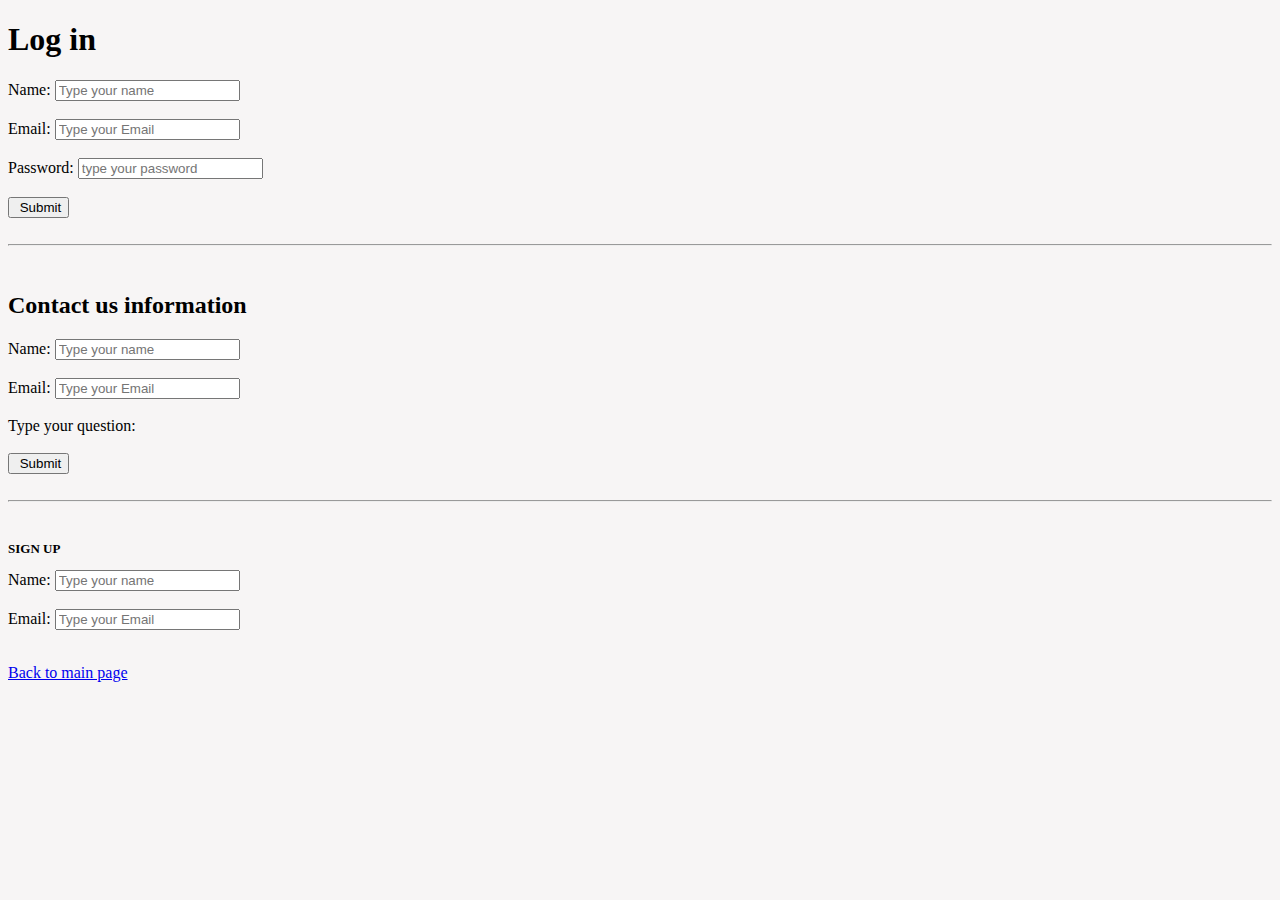
<file: formulario.html>
<!DOCTYPE html>
<html lang="en">
<head>
    <meta charset="UTF-8">
    <meta name="viewport" content="width=device, initial-scale=1.0">
  
      <link rel="stylesheet" href="style.css">
</head>
<body>

      <!-- I have created the log in form page using <form> learned on my  Hotmart course -->
    
        <form>
 
        <h1> Log in </h1>
        <label for="camp_name "> Name: </label>
        <input id= "camp_name" type="text" placeholder= "Type your name" required> 
        <br><br>

        <label for="camp_name "> Email: </label>
        <input id= "camp_name" type="email" placeholder= "Type your Email" required> 
        <br><br>
       <label for="camp_name "> Password: </label>      
        
        <input id= "camp_name" type= "text" placeholder="type your password" required>

       <br><br> 
        <input type="submit" value=" Submit">
       <br> 

       </form>
       <br>
       <hr> <br>


<!-- at the log in page you can press the bottom  and take to the main page. it is linked with html page -->
    
       <form>
        
        <h2> Contact us information </h2>

        <label for="camp_name "> Name: </label>
        <input id= "camp_name" type="text" placeholder= "Type your name" required> 
        <br><br>

        <label for="camp_name "> Email: </label>
        <input id= "camp_name" type="email" placeholder= "Type your Email" required> 
        <br><br>
        <label for="camp_name "> Type your question: </label>
        <br> <br> 
        <input type="submit" value=" Submit">
        <br> 

        </form>
       <br>
       <hr> <br>

       <h3> SIGN UP </h3>

        <label for="camp_name "> Name: </label>
        <input id= "camp_name" type="text" placeholder= "Type your name" required> 
        <br><br>

        <label for="camp_name "> Email: </label>
        <input id= "camp_name" type="email" placeholder= "Type your Email" required> 
        <br><br>

       <p> <a href= "index.html"> Back to main page </a>


    


    </body>
    </html>
</file>
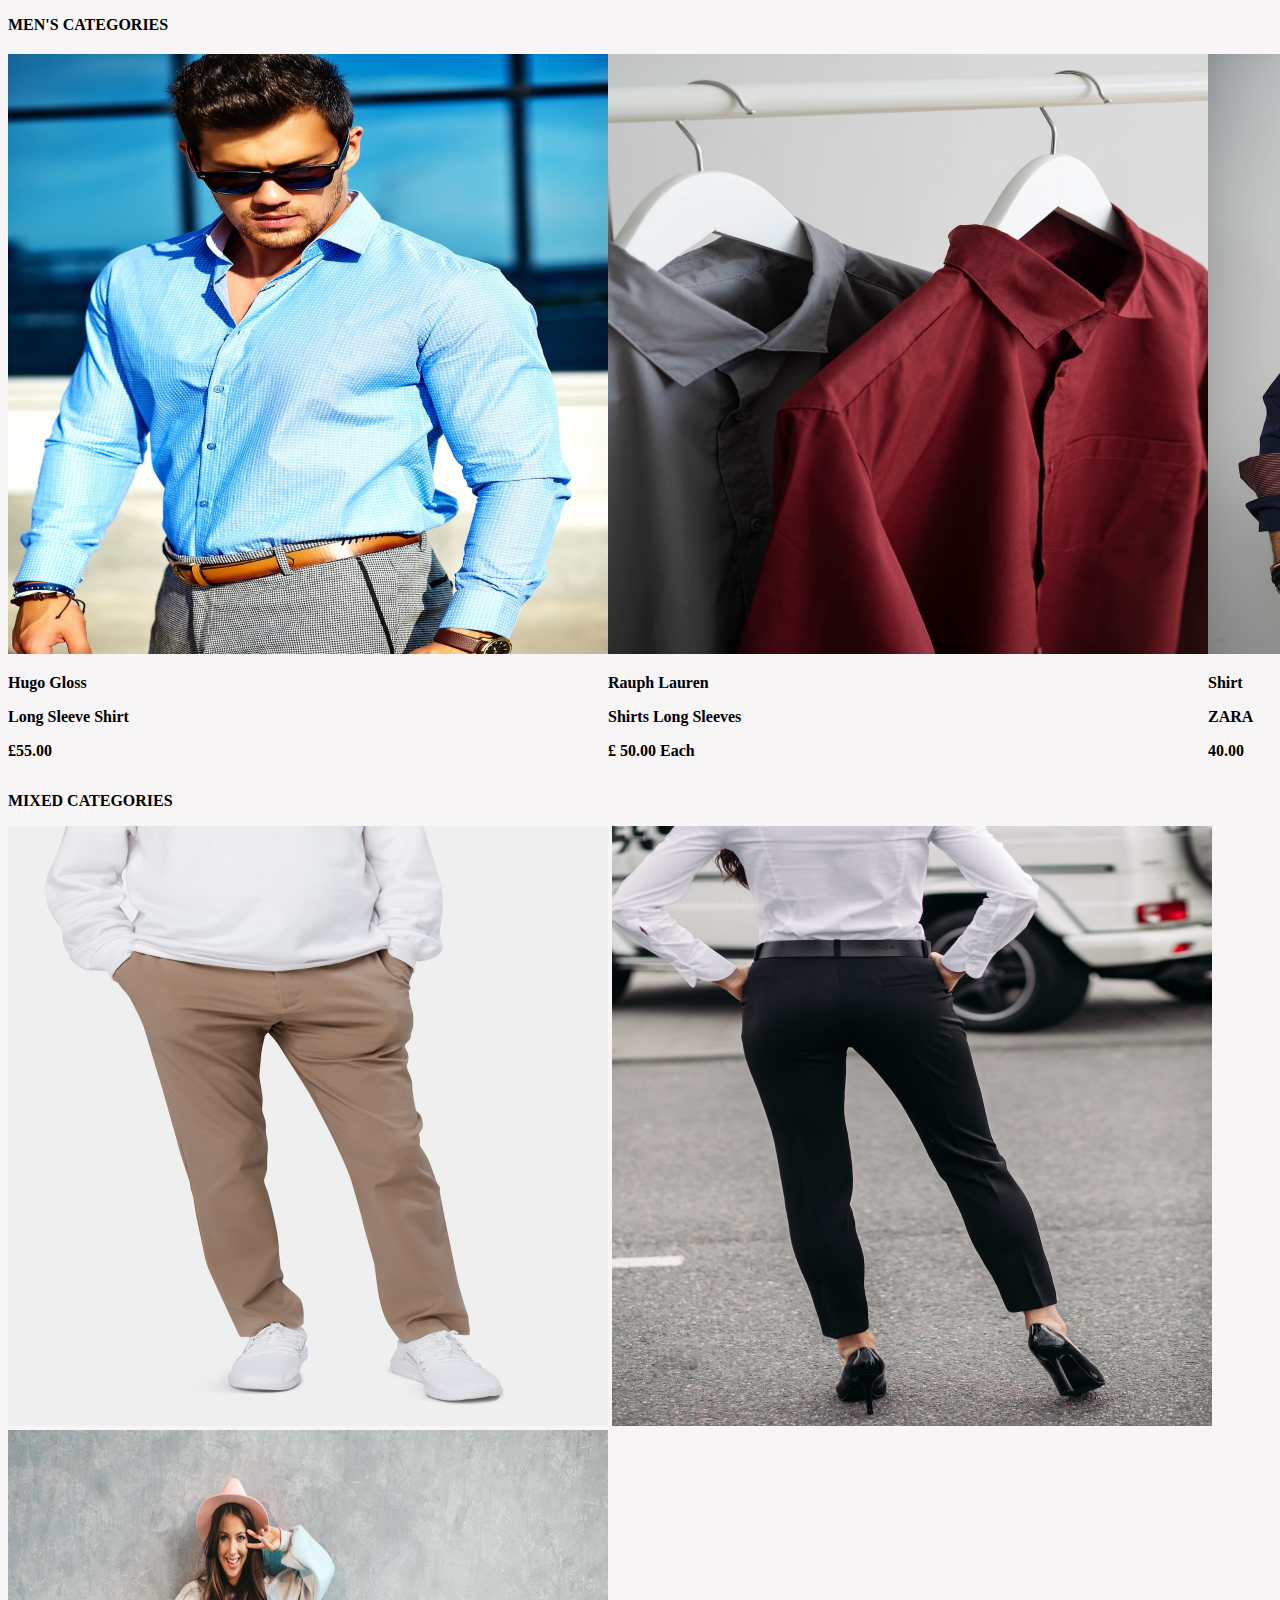
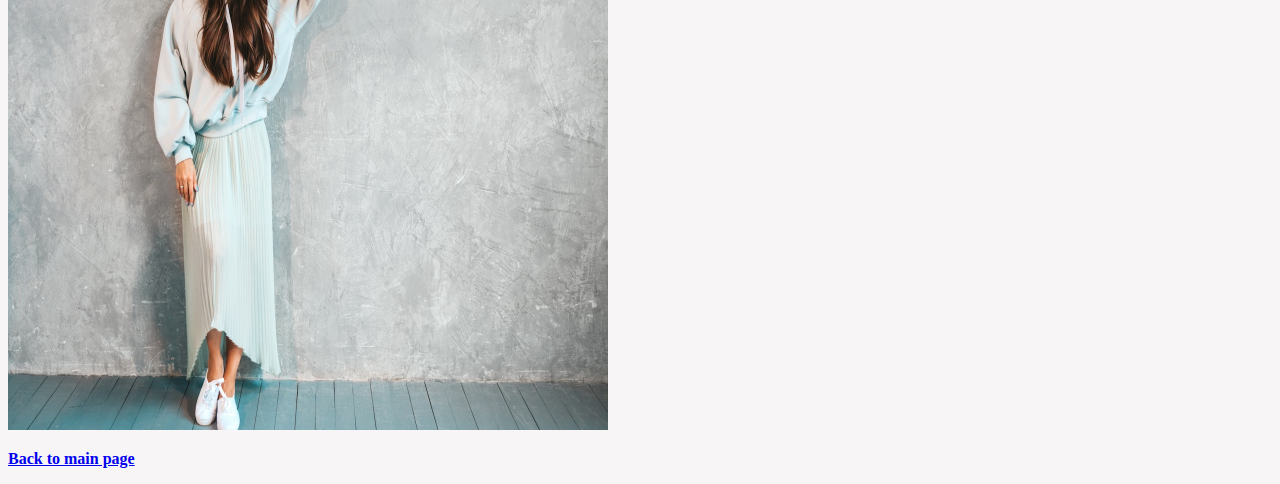
<file: mens.html>
<!DOCTYPE html>
<html lang="en">
<head>
    <meta charset="UTF-8">
    <meta name="viewport" content="width=device-width, initial-scale=1.0">
    <title>Document</title>

       <link rel="stylesheet" href="assets">
      <link rel="stylesheet" href="style.css">

   </head>
   <body>

    <!-- used p to jump a line-->
   <b> <P> </P> <p1> MEN'S CATEGORIES  </p1> 

<!-- Mens section -->
   <div class="containerm">
   <div class7=" SHIRT">
   <img src="assets/bluemenshirt.jpg" width="600" height="600">
   <p>Hugo Gloss</p>
   <p>Long Sleeve Shirt  <p>
   <p> £55.00 <p>

   </div>

   <div class8=" SHIRTS">
   <img src="assets/2shirts.jpg" width="600" height="600">
   <p> Rauph Lauren  </p>
   <p> Shirts Long Sleeves<p>
   <P> £ 50.00 Each  <P>
   </div>

   <div class5=" SHOES">
   <img src="assets/darkbluemen.jpg" width="600" height="600">
   <p>Shirt</p>
   <P> ZARA <P>
   <p> 40.00<p>
   </div>
   </div>
 

   <p> <p> MIXED CATEGORIES  </p>
   </div>

   <div class9=" TROUSSERS">

   <img src="assets/mentrousres.jpg" width="600" height="600">
   <img src="assets/blacktrousers.jpg" width="600" height="600">
   <img src="assets/skirt.jpg" width="600" height="600">
   </div>
    
    <!-- p: Used to jump line -->
   <P> 
   <a href="index.html" >Back to main page </a>
    
   </body>
   </html>
</file>
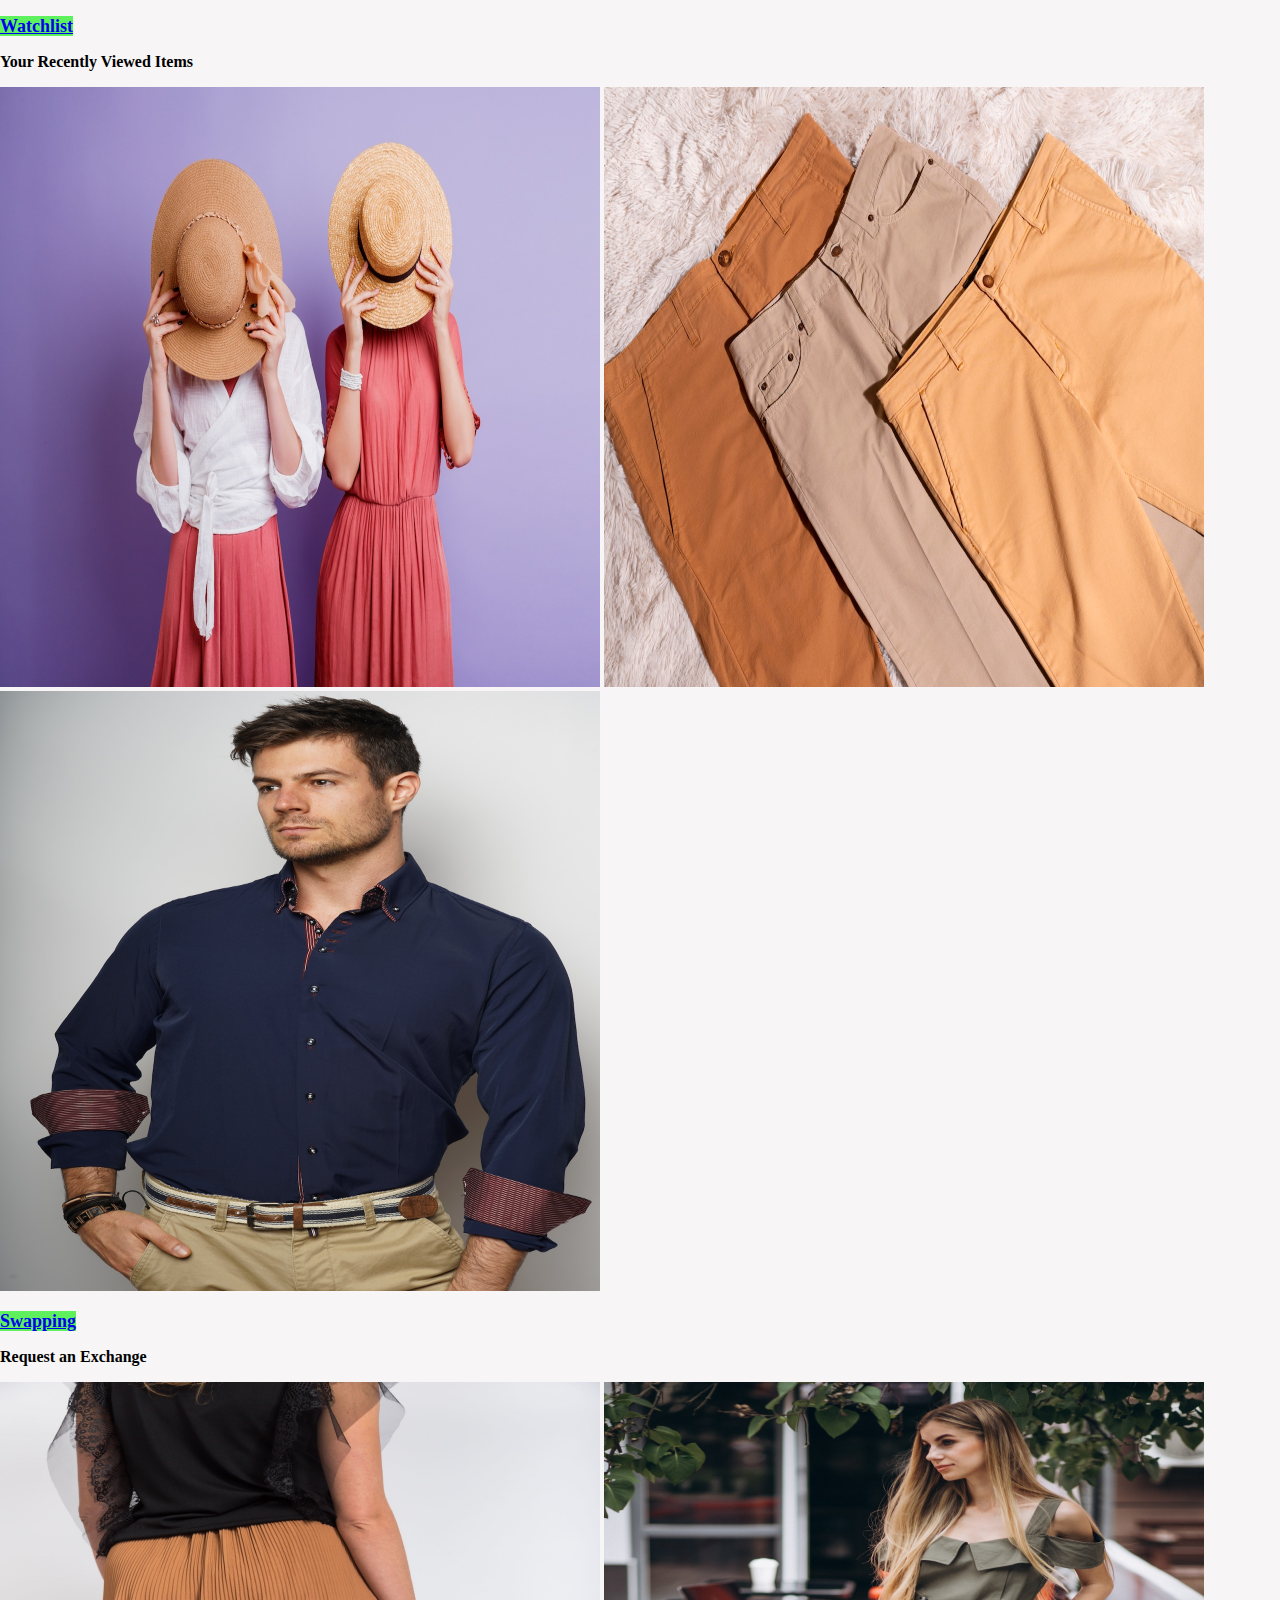
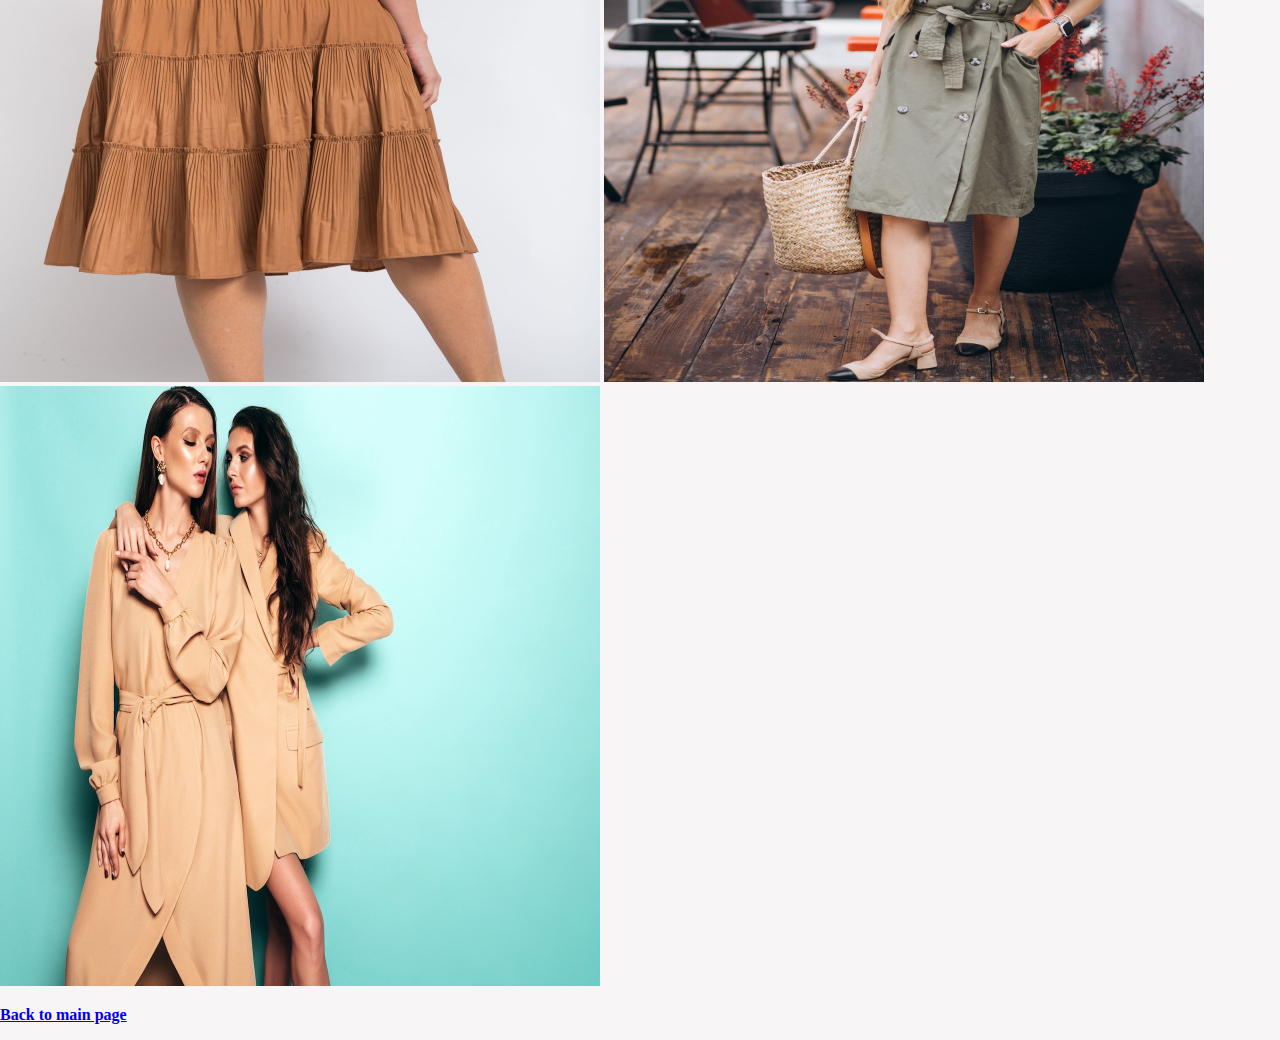
<file: sematic.html>
<!DOCTYPE html>
<html lang="en">

<link rel="stylesheet" href="style.css">
 <link rel="stylesheet" href="assets">

<head>
   <meta charset="UTF-8">
   <meta name="viewport" content="width=device-width, initial-scale=1.0">
   <p> <a  href="sematic.html"></a>

    
    <title> Home </title>

    <style>
     *{ 
       box-sizing: border-box;
      }
      body{
        margin: 0;
      }
  

    </style>
    </head>

    <body>

   <b> <p> <a class = "page1" href="index.html"> Watchlist</a> <b> <P>
   <p> Your Recently Viewed Items </p>
   <img src="assets/hats.jpg" width="600" height="600">
   <img src="assets/pants.jpg" width="600" height="600">
   <img src="assets/darkbluemen.jpg" width="600" height="600">

   <b>  <p> <a class = "page1" href="index.html"> Swapping </a> <b></p>
   <p> Request an Exchange </p>

   <img src="assets/skirtbrown.jpg" width="600" height="600">
   <img src="assets/jeansdress.jpg" width="600" height="600">
   <img src="assets/bellas.jpg" width="600" height="600">
    <!--claerout and view all gatecories when you click at the menu-->

   <p> <a href= "index.html"> Back to main page </a>

   </body>
   </html>
</file>
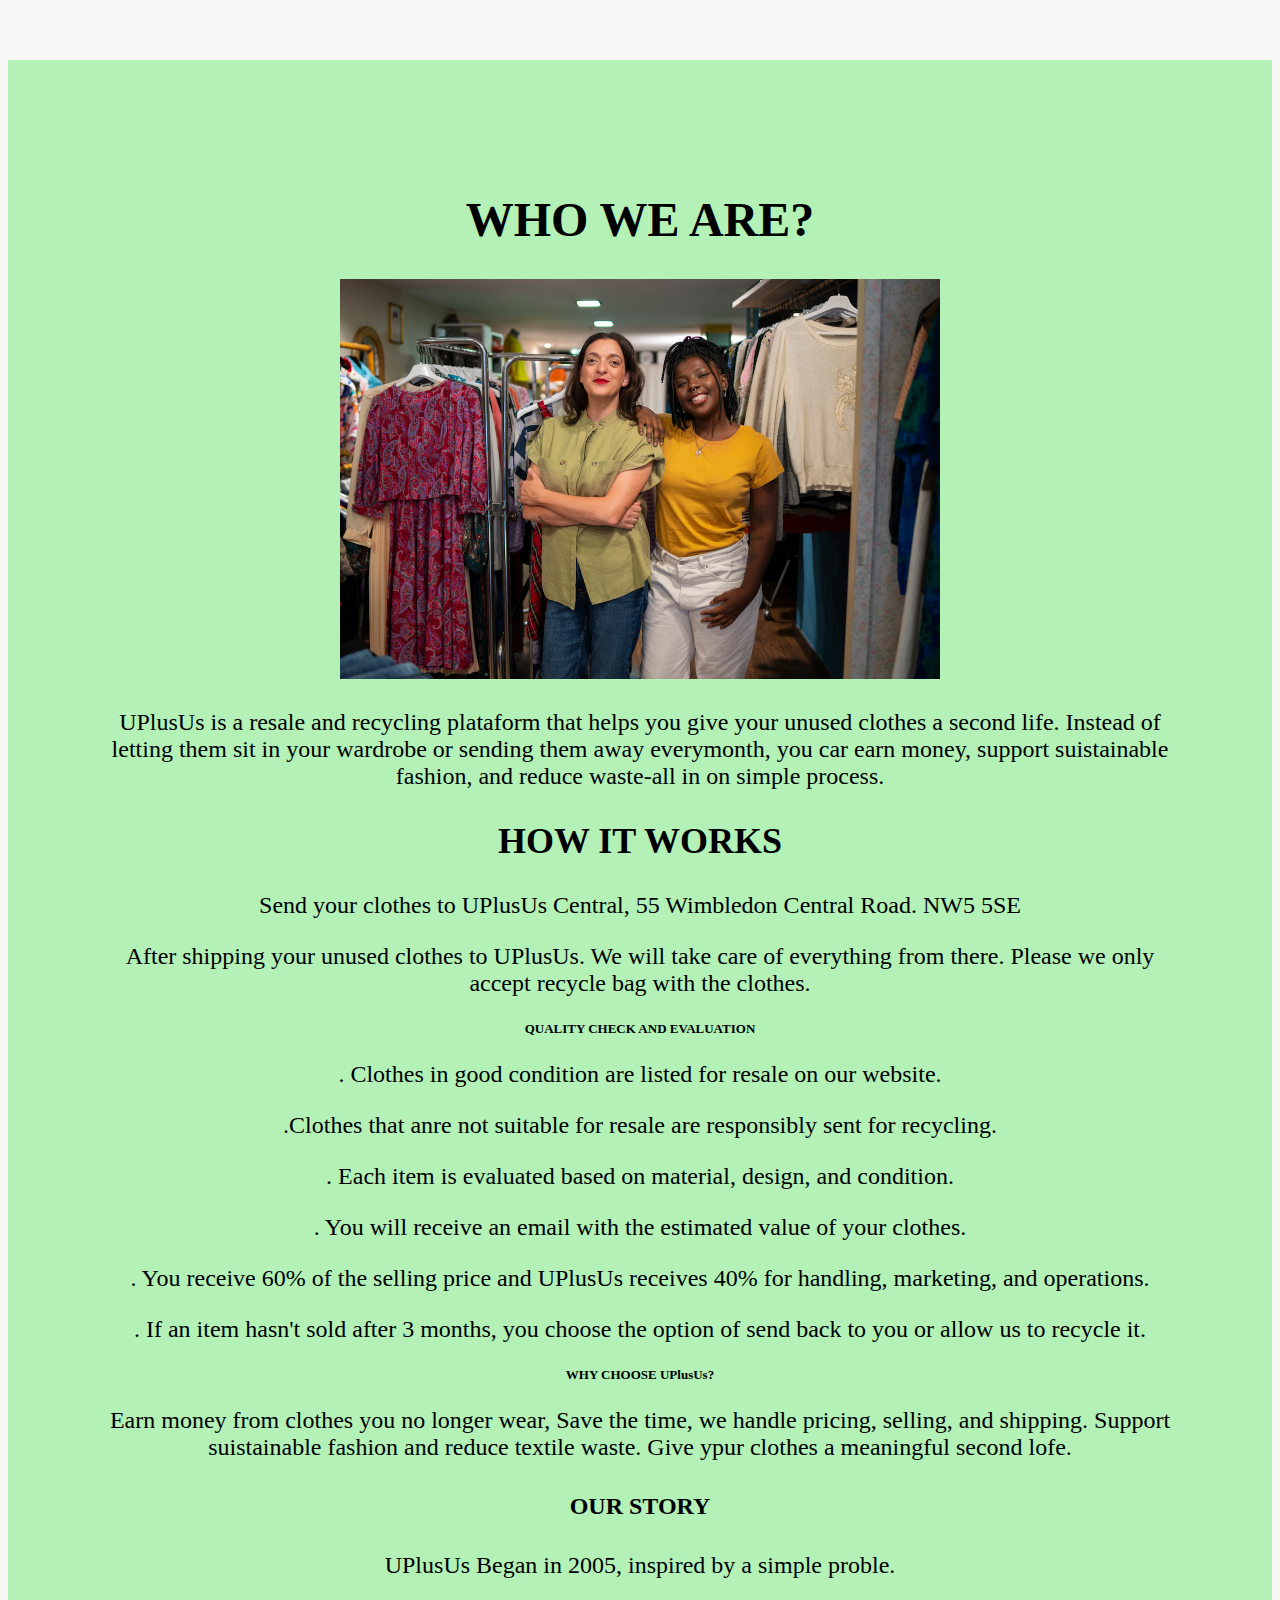
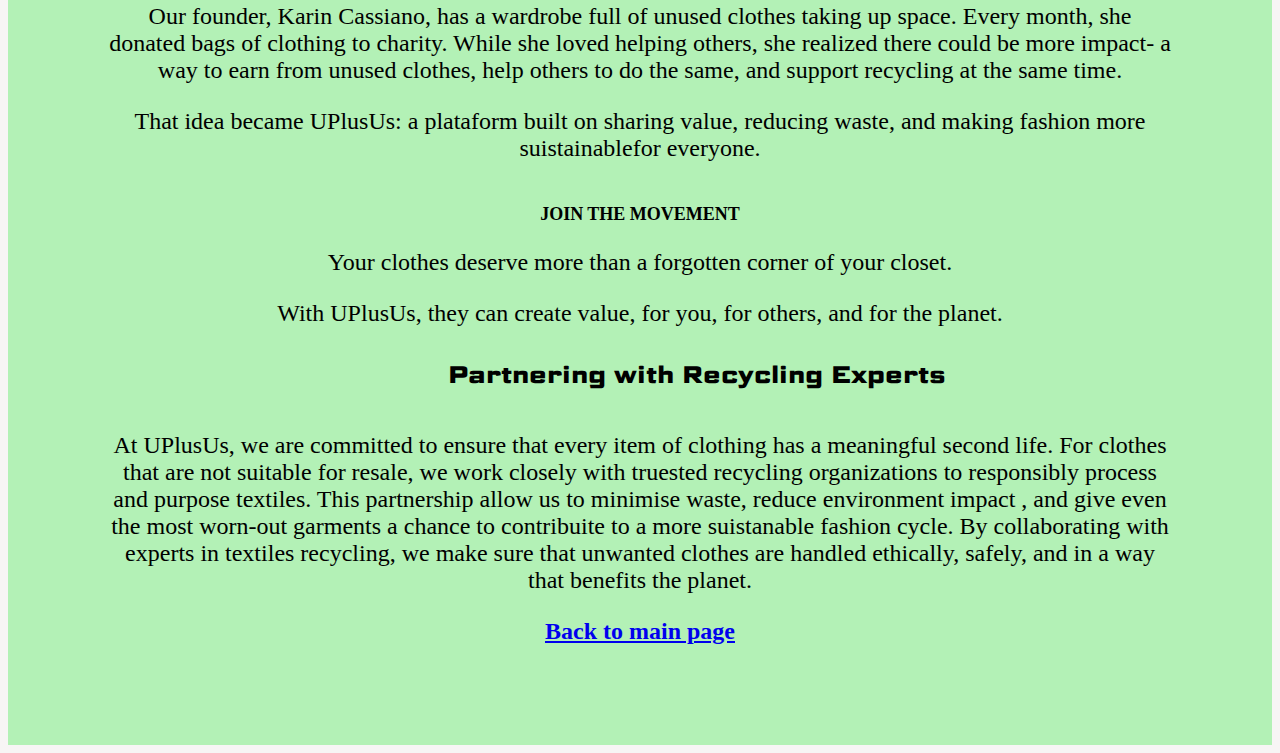
<file: whoweare.html>
<!DOCTYPE html>
<html lang="en">
<head>
    <meta charset="UTF-8">
    <meta name="viewport" content="width=device-width, initial-scale=1.0">
    <title>Document</title>

     <link rel="stylesheet" href="style.css">
      <link rel="stylesheet" href="assets/">

</head>
<body>


<div class=" aboutus" >
<h1> WHO WE ARE? </h1>

<img src="assets/organization.jpg" widtth="400" height="400">

<P> UPlusUs is a resale and recycling plataform that helps you give your unused clothes a second life.
    Instead of letting them sit in your wardrobe or sending them away everymonth, you car earn money, support suistainable fashion, and reduce waste-all in on simple process.
    

</P>

<h2> HOW IT WORKS </h2>

 <P1> Send your clothes to UPlusUs Central,  55 Wimbledon Central Road.
     NW5 5SE </P1>
<p> After shipping your unused clothes to UPlusUs. We will take care of everything from there. Please we only accept recycle bag with the clothes. </p>

 <h3> QUALITY CHECK AND EVALUATION</h3>
 <p>  . Clothes in good condition are listed for resale on our website. </p>
 <p> .Clothes that anre not suitable for resale are responsibly sent for recycling. </p>
 <p>  . Each item is evaluated based on material, design, and condition. </p>
 <p>  . You will receive an email with the estimated value of your clothes. </p>
 <P>  . You receive 60% of the selling price and UPlusUs receives 40% for handling, marketing, and operations.  </P>
 <p>  . If an item hasn't sold after 3 months, you choose the option of send back to you or allow us to recycle it.  </p>


 <h3> WHY CHOOSE UPlusUs? </h3>
 <p> Earn money from clothes you no longer wear, Save the time, we handle pricing, selling, and shipping. Support suistainable fashion and reduce textile waste. Give ypur clothes a meaningful second lofe.  </p>

 <h4> OUR STORY  </h4>
 <p> UPlusUs Began in 2005, inspired by a simple proble. </p>
 <P> Our founder, Karin Cassiano, has a wardrobe full of unused clothes taking up space. Every month, she donated bags of clothing to charity. While she loved helping others, she realized there could be more impact- a way to earn from unused clothes, help others to do the same, and support recycling at the same time.</p>
 <p> That idea became UPlusUs: a plataform built on sharing value, reducing waste, and making fashion more suistainablefor everyone. </p>

 <h6>  JOIN THE MOVEMENT </h6>
 <P> Your clothes deserve more than a forgotten corner of your closet.
 <P> With UPlusUs, they can create value, for you, for others, and for the planet. 

 </P>
 <h5> Partnering with Recycling Experts </h5>
    <p> At UPlusUs, we are committed to ensure that every item of clothing has a meaningful second life. For clothes that are not suitable for resale, we work closely with truested recycling organizations to responsibly process and purpose textiles. This partnership allow us to minimise waste, reduce environment impact , and give even the most worn-out garments a chance to contribuite to a more suistanable fashion cycle. By collaborating with experts in textiles recycling, we make sure that unwanted clothes are handled ethically, safely, and in a way that benefits the planet. 
</p>

<b> <a href="index.html" >Back to main page </a>

</div>
</file>
<file: style.css>
/* I got the font from google fonts*/ 
@import url('https://fonts.googleapis.com/css2?family=Dancing+Script:wght@400..700&family=Science+Gothic:wght@100..900&display=swap');

*{
     box-sizing: border-box;
}

/* Smartphones (600px para baixo) */
@media only screen and (max-width: 700px) {
    body{ 
        background: rgb(201, 239, 143);
    }
.headline{
    display:none;
}
.whats{
display:none
}
#bottom{ 
    margin-bottom: 10px;
}
.container{
    justify-content: flex-end;

}
h3{ 
    font-size:xx-small;
}
}



/* Learned with W3 sCHOOL.  Tablets, Smartphones + large mobiles  600px up) */
@media only screen and (min-width: 600px) {
body {
    background: rgb(147, 185, 115);
}
.card{
    font-size:xx-small;
    width:30%;
}
}
/* Dispositives mediums (Tablets landscapes 768px up ) */
@media only screen and (min-width: 768px) {
body{ 
    background: rgb(153, 192, 186);
}
.container{
    justify-content:first baseline;
}
.card{
    padding: 30px;
    width: 40%;

}
h3{ 
    font-size: small;
}
}

    /* Super Larges (Bigger screens laptops, desktops and also TVs, 1200px up) */
@media only screen and (min-width: 1200px) {
body {
    background: rgb(247, 245, 245);
}
.container{
    justify-content: center;
}
}


/* Using for the UPlusUs navigation bar */ 
.navbar{
    height: 70px;
    background: white;
    display:flex;
    flex-flow: row wrap;
    justify-content: center;
    /* BORDER RED 
    border:1px solid red ;*/ 
    text-align: center;
}

/* Used for the logo UplusUs */
.logo{
    
  font-family: "Dancing Script", cursive;
  font-size: x-large;
  font-style: normal;
  margin-left: 3%;

}
/* List menu bar to make them to the right side and the text aligned  */

.list{
    flex: 80%; 
   text-align:right;
   padding: 30px;

}
.list a {
    text-decoration: none;
    font-size: 16px;
    color: black;
    padding:20px 16px;
}
/* I gave a border to the menu bar ( log in, wtachlost, exchange, mens, bag), whem mouse hover comes the green color 
and a black margin */ 
.list a:hover{ 
color: rgb(20, 232, 204);
border-top: 4px solid black;
}

/* I gave the class border to make block Women's categories*/
.borda{
    margin-right: 60%;
    margin-left: 15px;
    background-color: rgb(248, 251, 244);
    padding:7px;
    margin-top: 0.8cm;
    margin-bottom: 10px;
}

/* I used hover to change the color when the mouse goes 
over the word (womens categories)*/
.borda:hover{
background-color: rgb(6, 237, 129);
}
/* Contact us bottom  */ 
#bottom{
    background: rgb(39, 60, 92); 
    padding: 10px 25px; 
    color: aliceblue;
    border-radius: 5px;
    margin-right: 5%;
    margin-left: 5%;
}
/* CONTACT US */ 
 #bottom:hover{
    border:none;
    background-color: rgb(151, 128, 34);

 }

p7{
    font-size: xx-large;
    margin-bottom: 70px;
}

/* Used to put the pictures in line*/ 
.container{
    display: flex;
    gap:5px;
}

 /*Too much cothes*/
h5{
    margin-left: 3cm;
    font-size: x-large;
    margin-top: 30px;
    font-family:  "Science Gothic", sans-serif;
}
/* The green box */ 
.header{
    /* To divide in two items on my header */ 
    display: flex;
    flex-flow: row wrap;
    height: 290px;
    background: rgb(88, 228, 66);
} 
/* The green box ( New Looks from Old Favourites*/ 
.headline{ 
margin-left:35%;
justify-content: center;
margin-top: 4%;
font-family: 'Times New Roman', Times, serif;
font-size:x-large;
}
/* to attach the letters */
.headline h2 {
    margin: 0;
    padding: 0;
}
/* Shop now box*/ 
.shop-now{
    display: inline-block;
    align-content: center;
    color: aliceblue;
    background: rgb(237, 178, 27);
    text-decoration: none;
    margin-left: 35%;
    padding: 10px;
    border-radius: 5px;
    margin: bottom 70px;
}
.shop-now:hover{
    background-color:rgb(209, 230, 173) ;

}
/* Tour Wardrobe Hold more valeu than you think  */
section{
    display: inline-block;
    margin-top: 40px;
    margin-left: 5%;
    margin-right: 5%;
    height: 500px;
    padding: 5%;
    text-align: center;
    width: 90%;
    font-family:"Science Gothic", sans-serif;
}
/* How to send, Who we are and work together writting */ 
section h3{ 
    font-size: 20px;
    font-family:'Times New Roman', Times, serif; 
    font-weight: bold;
    color: black;
}
/* Created to display the box in line */ 
.services{

   display: block;
    margin-top: 5%;
}

/* I created the card to have each section such as the How to send the clothes, who we are and 
we work together */ 
.card{
    display: inline-block;
    width: 20%;
    padding:10px;
    margin:1%;
    border:1px solid rgb(27, 21, 21);
    border-radius: 5px;
    cursor: pointer;

}
/* created to have the cards popping up. When click with the mouse  
it shows white as i created the card hover . There is a text blind under the card */ 
.text-blind{
    display:none;
}

/* When pass the mouse turns in green colour*/
.card:hover{
    background: rgb(157, 244, 163);
    color: rgb(52, 80, 55);
    padding:35px; 
}
/* WHEN PASS THE MOUSE THE IMAGE DISAPPEAR */ 
.card:hover img{
    display: none;
}
.card:hover.card-text{
    display:none;
}
.card:hover.text-blind{
    display: block;
}
/* CREATED FOR THE BOTTOM SPACE */ 
footer{
    margin-top: 100px;
    height: 400px;
    background-image: linear-gradient(180deg,rgb(62, 244, 141), rgb(15, 255, 35), rgb(84, 235, 124));
   text-align:center;
   border-top: 2px solid black;

}
/* For the logo to stay centred middle */ 
.logo-footer{
    padding: 100px;
}
.agency{
  font-family: "Dancing Script", cursive;
  font-size:xx-large;
  font-style: normal;

}
/* Learned from Hotmart Course , for the What's App symbol do stay fixed on the screen */
.whats{
    position:fixed;
    bottom:5px;
    right: 5px;
    
}
/* Sign up Java script */ 
h6{
    font-size: large;
    margin-bottom: 5px;
}
/* I have cretaed the div for the sign up session */ 
.signup{
 background: rgb(201, 227, 208);
 padding:20px;
 margin-top: 40px;
}
.aboutus{
    background:rgb(179, 241, 182);
    padding: 100px;
    margin-top: 60px;
    font-size:large;
    text-align: center;
    font-size: x-large;
}
/* Created for the sign up  20% OFF section*/ 
.signup{
    font-size:large;
    font-family:"Science Gothic", sans-serif;

}
/* I have creted for the Sematic.html for the section watchlist and swapping. */ 
.page1{
    background: rgb(196, 224, 154);
    background-color: rgb(95, 241, 93);
    font-size: large;
}
/* I have created the container flex for the men section pictures 
to be next to each other. */ 
.containerm{
    display: flex;
    margin-top: 20px;

}
</file>
